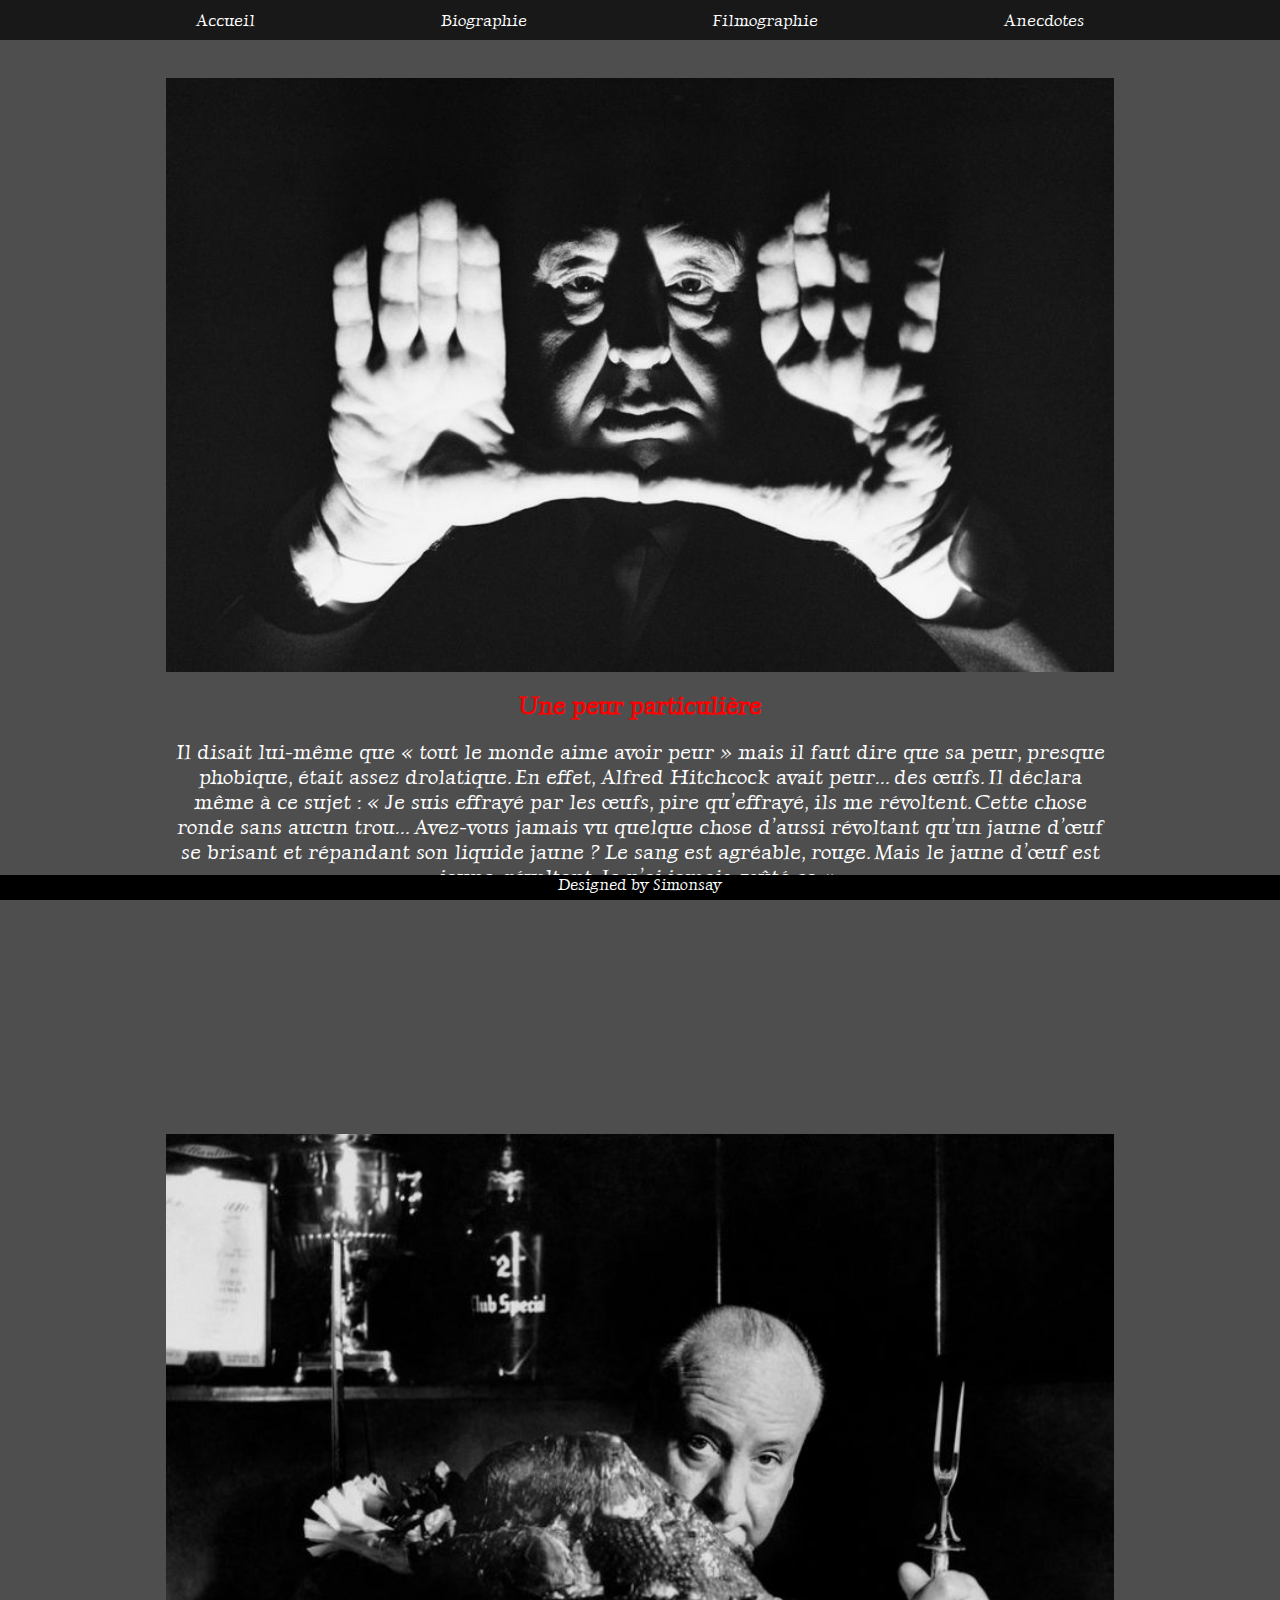
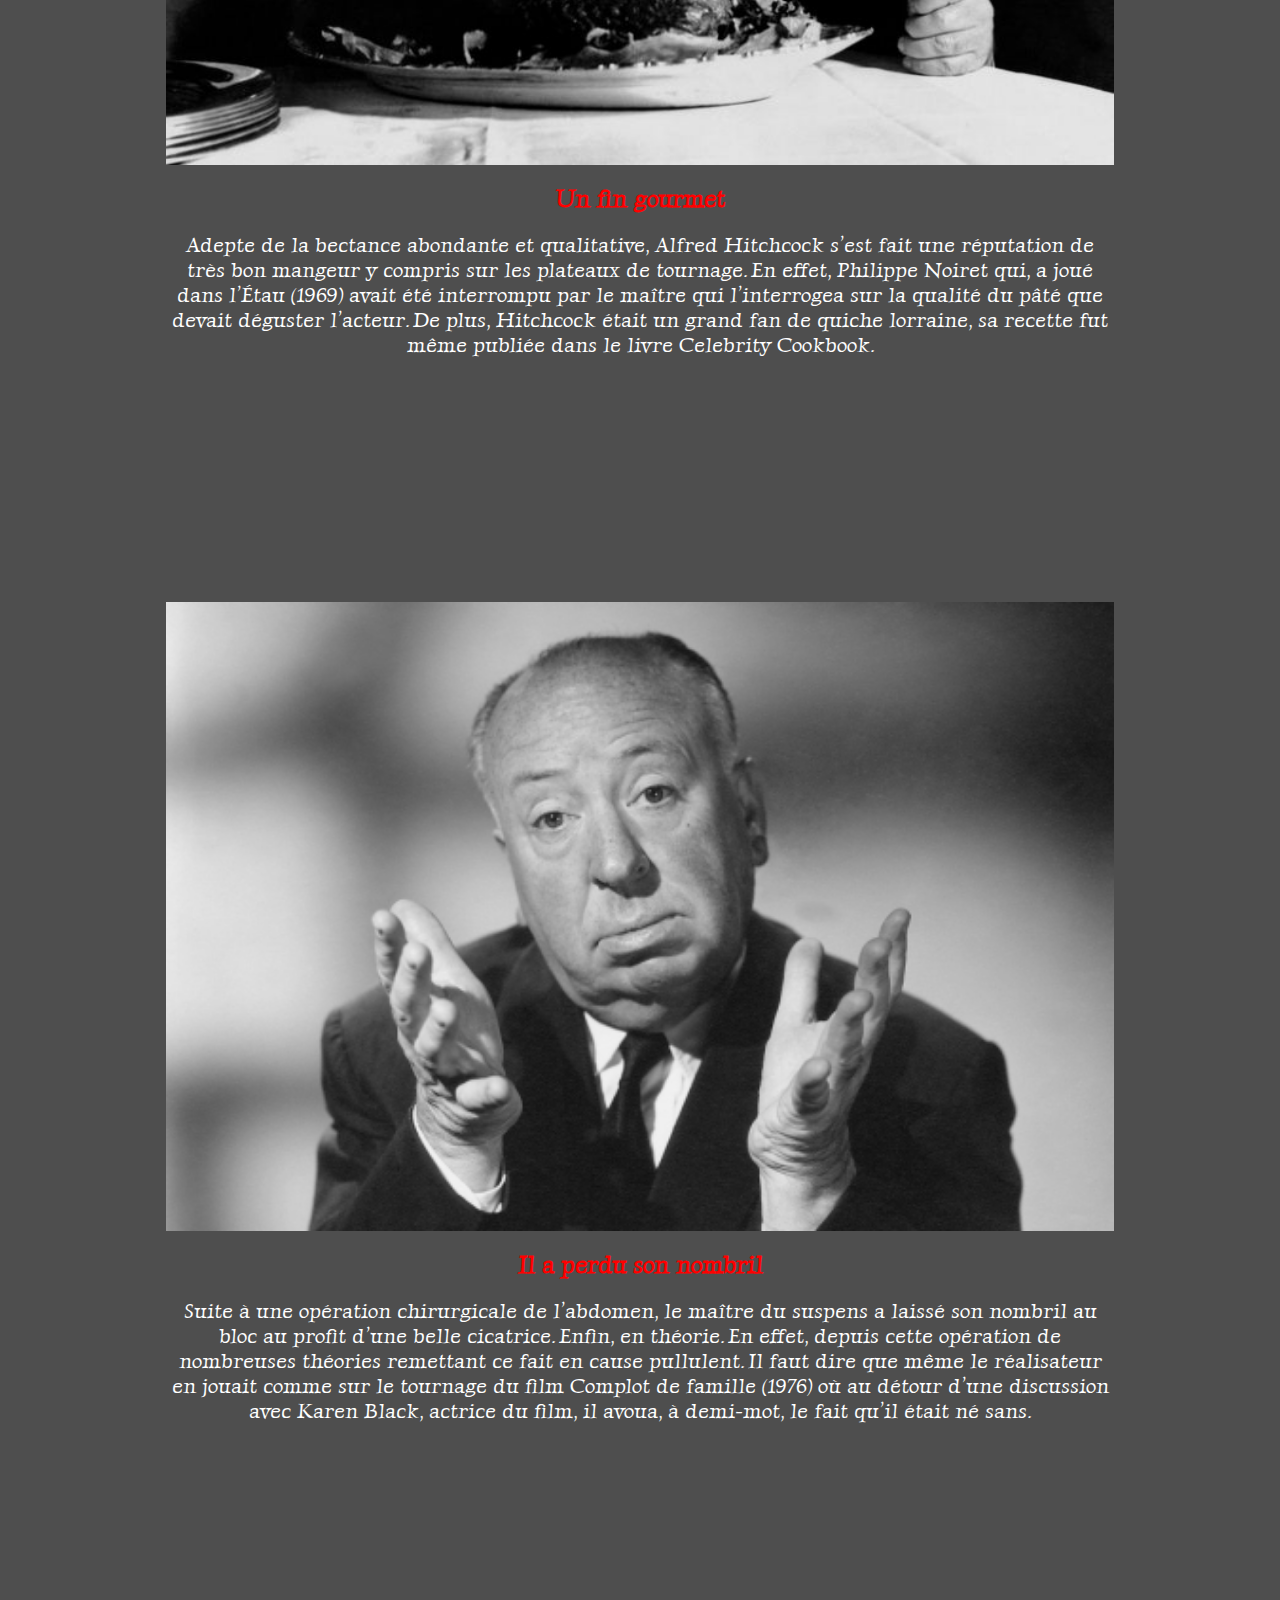
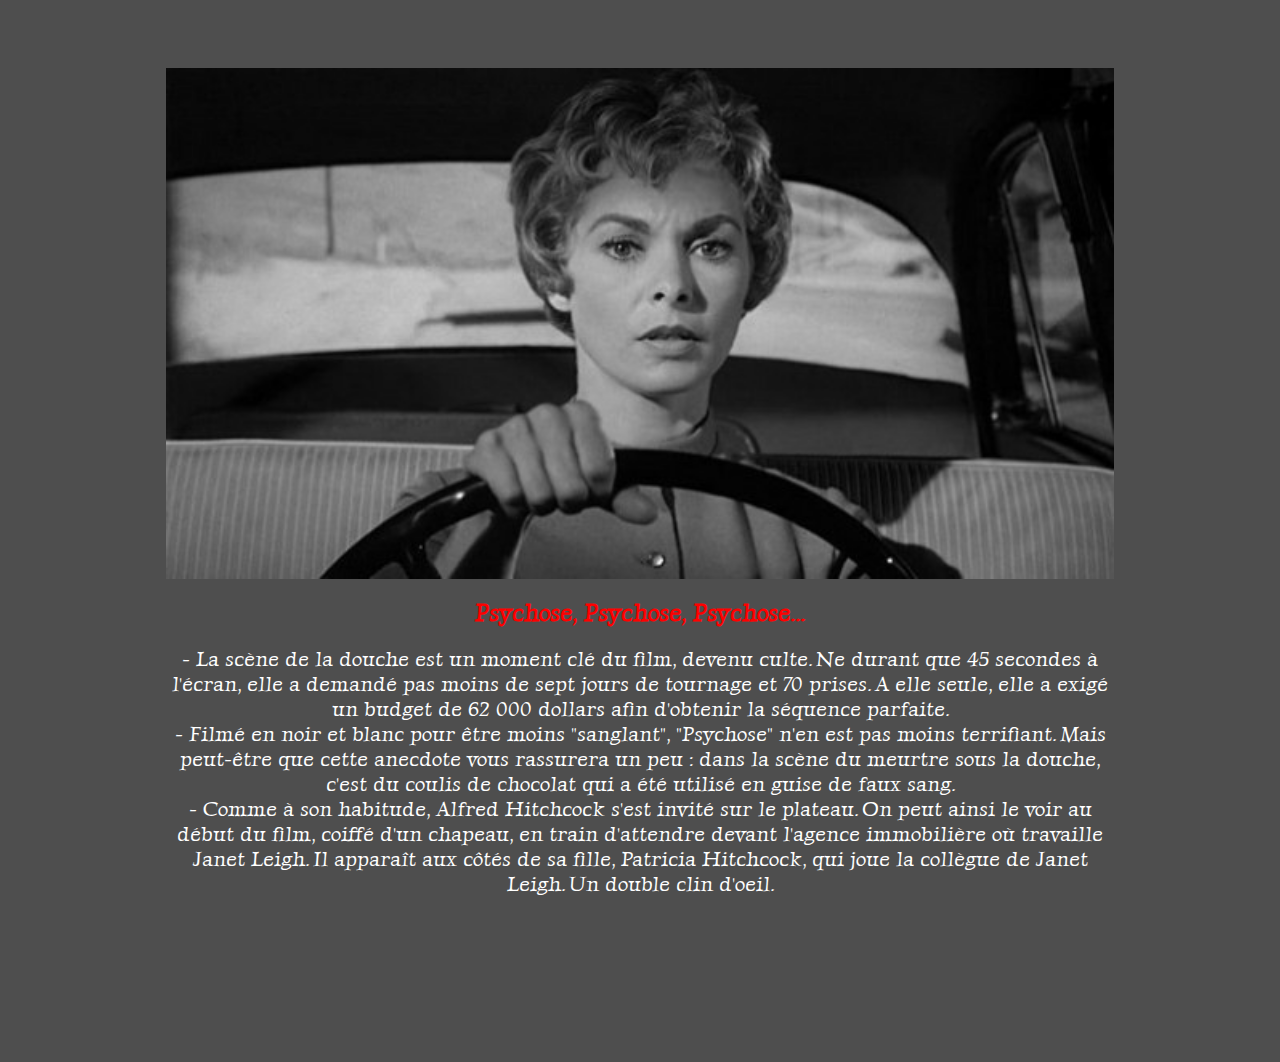
<file: Pages/anecdotes.html>
<!DOCTYPE html>
<html lang="fr">
  <head>
    <meta charset="UTF-8" />
    <meta http-equiv="X-UA-Compatible" content="IE=edge" />
    <meta name="viewport" content="width=device-width, initial-scale=1.0" />
    <title>Anecdotes</title>
    <link rel="stylesheet" href="../style/style.css" />
    <link rel="stylesheet" href="../style/anecdotes.css" />
  </head>
  <body>
    <header>
      <nav>
        <a href="../index.html">Accueil</a>
        <a href="../Pages/biographie.html">Biographie</a>
        <a href="../Pages/filmographie.html">Filmographie</a>
        <a href="">Anecdotes</a>
      </nav>
    </header>
    <main>
      <div class="contener">
        <div class="firstanecdote">
          <img src="../style/photo/838_hitchcock_1.jpg" alt="" />
          <br />
          <h2>Une peur particulière</h2>
          <br />
          <p>
            Il disait lui-même que « tout le monde aime avoir peur » mais il
            faut dire que sa peur, presque phobique, était assez drolatique. En
            effet, Alfred Hitchcock avait peur… des œufs. Il déclara même à ce
            sujet : « Je suis effrayé par les œufs, pire qu’effrayé, ils me
            révoltent. Cette chose ronde sans aucun trou… Avez-vous jamais vu
            quelque chose d’aussi révoltant qu’un jaune d’œuf se brisant et
            répandant son liquide jaune ? Le sang est agréable, rouge. Mais le
            jaune d’œuf est jaune, révoltant. Je n’ai jamais goûté ça. ».
          </p>
        </div>
        <div class="secondanecdote">
          <img src="../style/photo/food.jpg" alt="" />
          <br />
          <h2>Un fin gourmet</h2>
          <br />
          <p>
            Adepte de la bectance abondante et qualitative, Alfred Hitchcock
            s’est fait une réputation de très bon mangeur y compris sur les
            plateaux de tournage. En effet, Philippe Noiret qui, a joué dans
            l’Étau (1969) avait été interrompu par le maître qui l’interrogea
            sur la qualité du pâté que devait déguster l’acteur. De plus,
            Hitchcock était un grand fan de quiche lorraine, sa recette fut même
            publiée dans le livre Celebrity Cookbook.
          </p>
        </div>
        <div class="troisiemeanecdote">
          <img src="../style/photo/eh-oui.jpg" alt="" />
          <br />
          <h2>Il a perdu son nombril</h2>
          <br />
          <p>
            Suite à une opération chirurgicale de l’abdomen, le maître du
            suspens a laissé son nombril au bloc au profit d’une belle
            cicatrice. Enfin, en théorie. En effet, depuis cette opération de
            nombreuses théories remettant ce fait en cause pullulent. Il faut
            dire que même le réalisateur en jouait comme sur le tournage du film
            Complot de famille (1976) où au détour d’une discussion avec Karen
            Black, actrice du film, il avoua, à demi-mot, le fait qu’il était né
            sans.
          </p>
        </div>
        <div class="longueanecdote">
          <img src="../style/photo/psychose_1.jpg" alt="" />
          <br />
          <h2>Psychose, Psychose, Psychose...</h2>
          <br />
          <p>
            - La scène de la douche est un moment clé du film, devenu culte. Ne
            durant que 45 secondes à l'écran, elle a demandé pas moins de sept
            jours de tournage et 70 prises. A elle seule, elle a exigé un budget
            de 62 000 dollars afin d'obtenir la séquence parfaite. 
            <br>
            - Filmé en noir et blanc pour être moins "sanglant", "Psychose" n'en est pas
            moins terrifiant. Mais peut-être que cette anecdote vous rassurera
            un peu : dans la scène du meurtre sous la douche, c'est du coulis de
            chocolat qui a été utilisé en guise de faux sang. 
            <br>
            - Comme à son habitude, Alfred Hitchcock s'est invité sur le plateau. On peut
            ainsi le voir au début du film, coiffé d'un chapeau, en train
            d'attendre devant l'agence immobilière où travaille Janet Leigh. Il
            apparaît aux côtés de sa fille, Patricia Hitchcock, qui joue la
            collègue de Janet Leigh. Un double clin d'oeil.
          </p>
        </div>
      </div>
    </main>
    <footer>Designed by Simonsay</footer>
  </body>
</html>
</file>
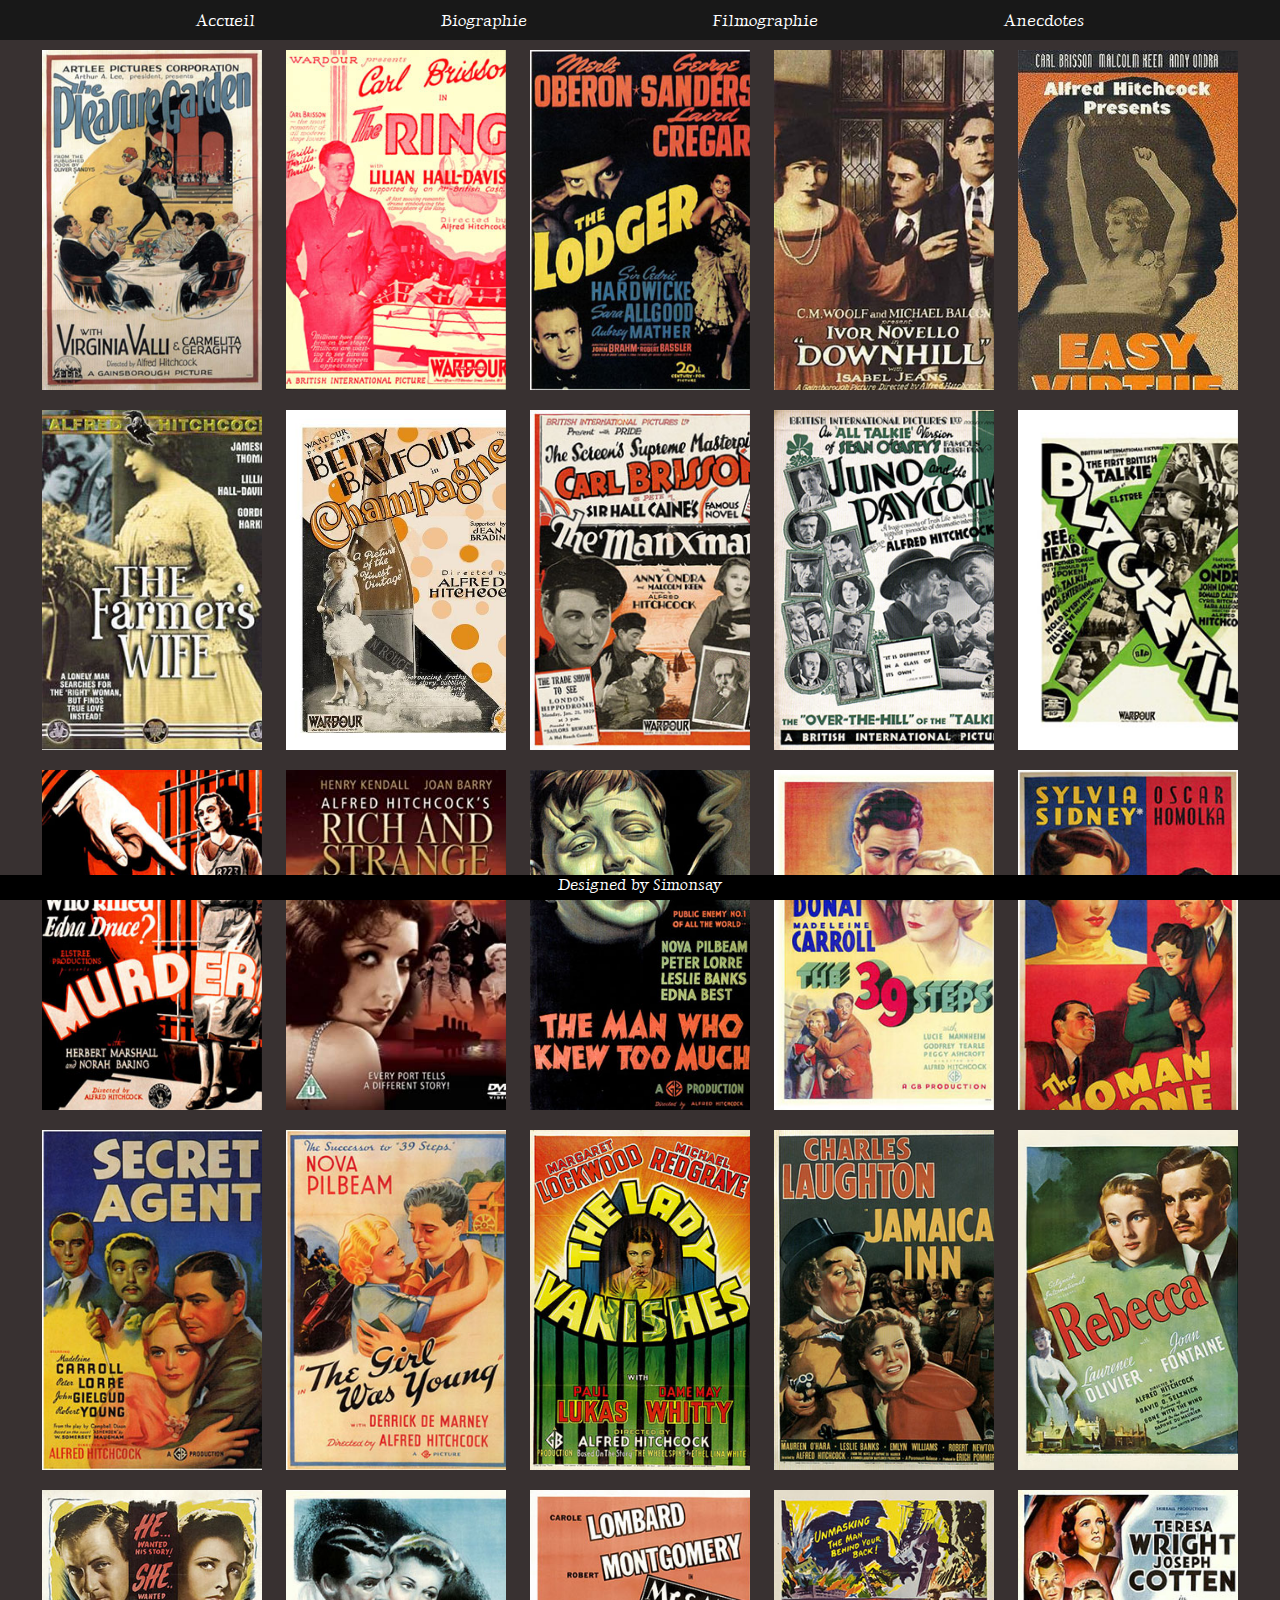
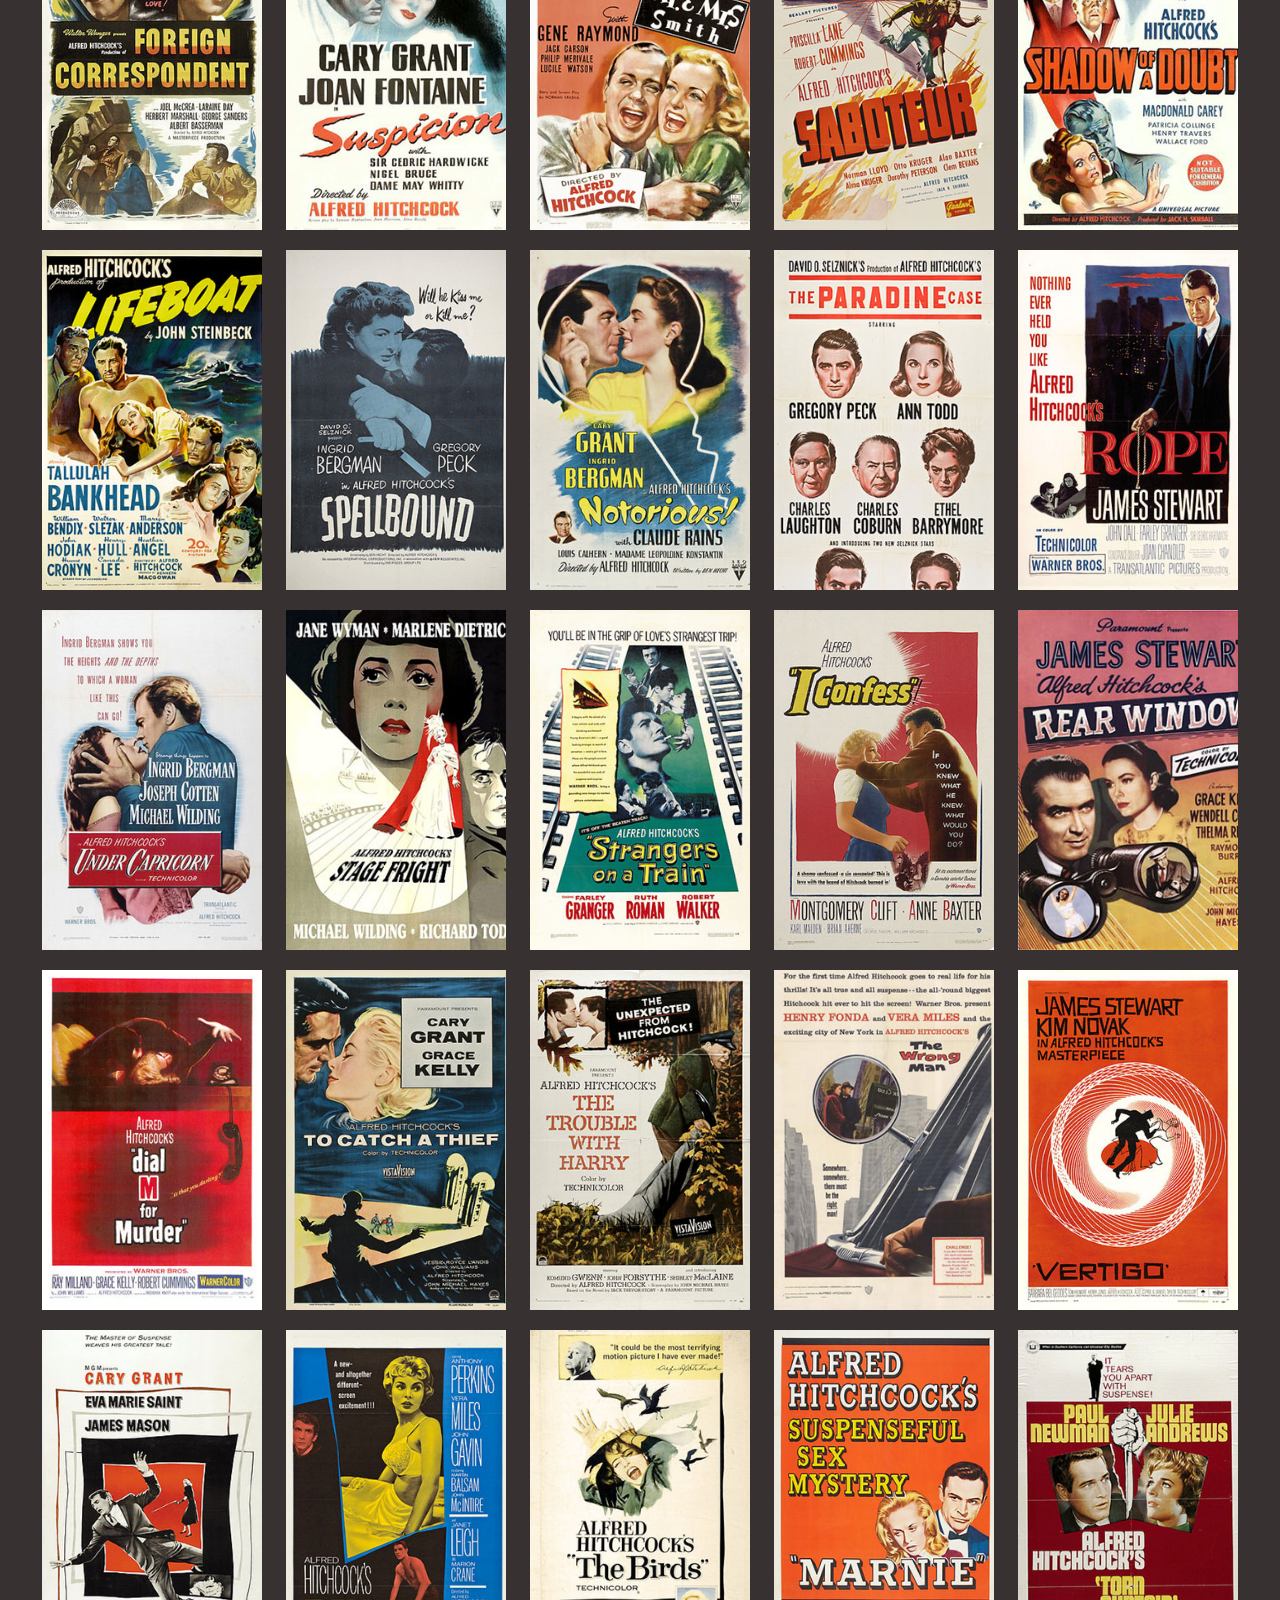
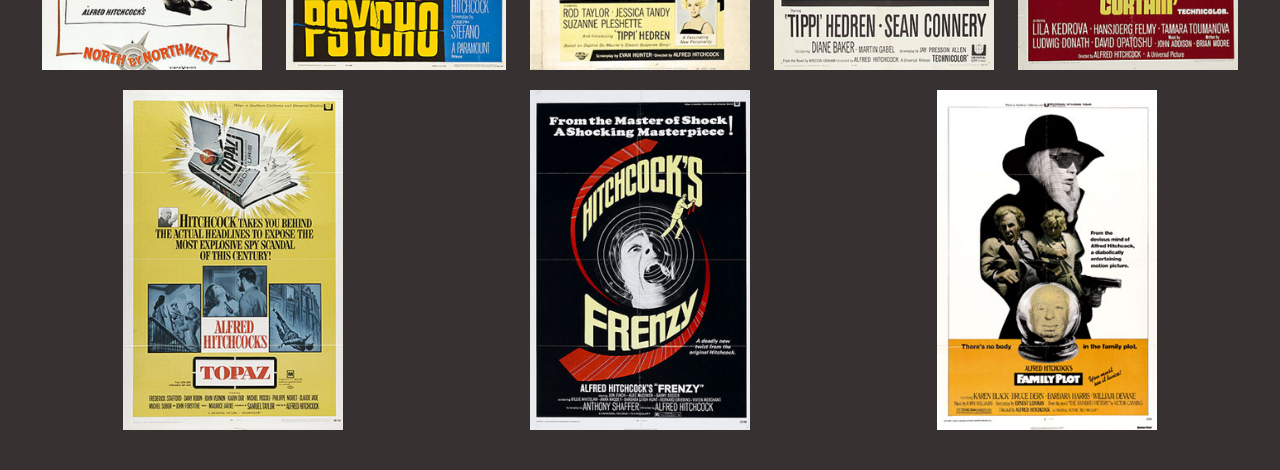
<file: Pages/filmographie.html>
<!DOCTYPE html>
<html lang="fr">
  <head>
    <meta charset="UTF-8" />
    <meta http-equiv="X-UA-Compatible" content="IE=edge" />
    <meta name="viewport" content="width=device-width, initial-scale=1.0" />
    <title>Filmographie</title>
    <link rel="stylesheet" href="../style/style.css" />
    <link rel="stylesheet" href="../style/filmographie.css" />
  </head>
  <body>
    <header>
      <nav>
        <a href="../index.html">Accueil</a>
        <a href="../Pages/biographie.html">Biographie</a>
        <a href="">Filmographie</a>
        <a href="../Pages/anecdotes.html">Anecdotes</a>
      </nav>
    </header>
    <main>
      <div id="boite1" class="boiteimage" onclick="">
        <div class="film">
          <div class="devant"></div>
          <div class="derriere">
            <h2>The Pleasure Garden</h2>
            <br />
            <h3>1925</h3>
            <br />
            <p>
              Deux choristes de music-hall se lient d'amitié et naviguent dans
              une série de relations difficiles.
            </p>
          </div>
        </div>
      </div>
      <div id="boite2" class="boiteimage">
        <div class="film">
          <div class="devant"></div>
          <div class="derriere">
            <h2>The Ring</h2>
            <br />
            <h3>1927</h3>
            <br />
            <p>
              Un boxeur amateur cherche une revanche après que sa fiancée ait
              trouvé du réconfort dans les bras de son rival, le champion
              d'Australie.
            </p>
          </div>
        </div>
      </div>
      <div id="boite3" class="boiteimage">
        <div class="film">
          <div class="devant"></div>
          <div class="derriere">
            <h2>The Lodger</h2>
            <br />
            <h3>1927</h3>
            <br />
            <p>
              Une propriétaire commence à soupçonner que son nouveau locataire
              est le tueur en série recherché par la police.
            </p>
          </div>
        </div>
      </div>
      <div id="boite4" class="boiteimage">
        <div class="film">
          <div class="devant"></div>
          <div class="derriere">
            <h2>Downhill</h2>
            <br />
            <h3>1927</h3>
            <br />
            <p>
              La vie d'un écolier est en proie à des mésaventures lorsqu'il
              prend la responsabilité du méfait d'un ami et est expulsé de
              l'école.
            </p>
          </div>
        </div>
      </div>
      <div id="boite5" class="boiteimage">
        <div class="film">
          <div class="devant"></div>
          <div class="derriere">
            <h2>Easy Virtue</h2>
            <br />
            <h3>1928</h3>
            <br />
            <p>
              Gênée et désireuse d'éviter le scandale, une divorcée tente de
              cacher son mariage passé à son nouveau mari et à sa famille aisée.
            </p>
          </div>
        </div>
      </div>
      <div id="boite6" class="boiteimage">
        <div class="film">
          <div class="devant"></div>
          <div class="derriere">
            <h2>The Farmer's Wife</h2>
            <br />
            <h3>1928</h3>
            <br />
            <p>
              Après le mariage de sa fille, un veuf d'âge moyen avec une ferme
              prospère veut se remarier mais a du mal à trouver la bonne femme.
            </p>
          </div>
        </div>
      </div>
      <div id="boite7" class="boiteimage">
        <div class="film">
          <div class="devant"></div>
          <div class="derriere">
            <h2>Champagne</h2>
            <br />
            <h3>1928</h3>
            <br />
            <p>
              Lorsqu'une héritière gâtée défie son père en s'enfuyant pour
              épouser son amant, son père feint la faillite et l'oblige à
              trouver un emploi.
            </p>
          </div>
        </div>
      </div>
      <div id="boite8" class="boiteimage">
        <div class="film">
          <div class="devant"></div>
          <div class="derriere">
            <h2>The Manxman</h2>
            <br />
            <h3>1929</h3>
            <br />
            <p>
              Deux amis d'enfance, un pauvre pêcheur et un avocat qui monte, se
              disputent lorsqu'ils tombent amoureux de la même fille.
            </p>
          </div>
        </div>
      </div>
      <div id="boite9" class="boiteimage">
        <div class="film">
          <div class="devant"></div>
          <div class="derriere">
            <h2>Juno and the Paycock</h2>
            <br />
            <h3>1929</h3>
            <br />
            <p>
              Pendant la révolution irlandaise, une famille apprend qu'elle va
              recevoir un héritage important, ce qui lui fait perdre de vue ce
              qui est vraiment important.
            </p>
          </div>
        </div>
      </div>
      <div id="boite10" class="boiteimage">
        <div class="film">
          <div class="devant"></div>
          <div class="derriere">
            <h2>Blackmail</h2>
            <br />
            <h3>1929</h3>
            <br />
            <p>
              Une femme qui tue un homme en état de légitime défense se retrouve
              à la fois suspecte dans une enquête pour meurtre et victime d'un
              maître chanteur.
            </p>
          </div>
        </div>
      </div>
      <div id="boite11" class="boiteimage">
        <div class="film">
          <div class="devant"></div>
          <div class="derriere">
            <h2>Murder!</h2>
            <br />
            <h3>1930</h3>
            <br />
            <p>
              Un juré dans un procès pour meurtre commence sa propre enquête
              après avoir réfléchi à son vote pour condamner un homme sur le
              point d'être exécuté.
            </p>
          </div>
        </div>
      </div>
      <div id="boite12" class="boiteimage">
        <div class="film">
          <div class="devant"></div>
          <div class="derriere">
            <h2>Rich and Strange</h2>
            <br />
            <h3>1931</h3>
            <br />
            <p>
              Un couple de la classe moyenne reçoit un généreux héritage et voit
              bientôt sa vie tranquille bouleversée lors d'une croisière
              aventureuse en Orient.
            </p>
          </div>
        </div>
      </div>
      <div id="boite13" class="boiteimage">
        <div class="film">
          <div class="devant"></div>
          <div class="derriere">
            <h2>The man who knew too much</h2>
            <br />
            <h3>1934</h3>
            <br />
            <p>
              Peu de temps après un braquage de bijoux, des étrangers commencent
              à arriver dans une maison vacante, on ne sait pas qui est un
              criminel et qui est là pour résoudre le crime.
            </p>
          </div>
        </div>
      </div>
      <div id="boite14" class="boiteimage">
        <div class="film">
          <div class="devant"></div>
          <div class="derriere">
            <h2>The 39 Steps</h2>
            <br />
            <h3>1935</h3>
            <br />
            <p>
              Un homme essaie d'aider un agent de contre-espionnage à déjouer un
              réseau d'espionnage, mais lorsque l'agent est tué, l'homme doit
              prouver sa propre innocence.
            </p>
          </div>
        </div>
      </div>
      <div id="boite15" class="boiteimage">
        <div class="film">
          <div class="devant"></div>
          <div class="derriere">
            <h2>Sabotage</h2>
            <br />
            <h3>1936</h3>
            <br />
            <p>
              Un directeur de cinéma appartenant à un gang de saboteurs
              étrangers est suspecté par sa femme et surveillé par un détective
              de Scotland Yard.
            </p>
          </div>
        </div>
      </div>
      <div id="boite16" class="boiteimage">
        <div class="film">
          <div class="devant"></div>
          <div class="derriere">
            <h2>Secret Agent</h2>
            <br />
            <h3>1936</h3>
            <br />
            <p>
              Lorsque trois agents britanniques sont envoyés en Suisse pour
              assassiner un espion allemand pendant la Première Guerre mondiale,
              deux d'entre eux ont des doutes sur la mission.
            </p>
          </div>
        </div>
      </div>
      <div id="boite17" class="boiteimage">
        <div class="film">
          <div class="devant"></div>
          <div class="derriere">
            <h2>Young and Innocent</h2>
            <br />
            <h3>1937</h3>
            <br />
            <p>
              Un écrivain accusé à tort de meurtre échappe à la garde à vue et
              demande l'aide d'une belle inconnue pour l'aider à prouver son
              innocence.
            </p>
          </div>
        </div>
      </div>
      <div id="boite18" class="boiteimage">
        <div class="film">
          <div class="devant"></div>
          <div class="derriere">
            <h2>The Lady Vanishes</h2>
            <br />
            <h3>1938</h3>
            <br />
            <p>
              Une jeune mondaine enquête lorsque son compagnon de voyage, une
              gouvernante âgée, disparaît lors d'un voyage en train à travers
              l'Europe continentale.
            </p>
          </div>
        </div>
      </div>
      <div id="boite19" class="boiteimage">
        <div class="film">
          <div class="devant"></div>
          <div class="derriere">
            <h2>Jamaica Inn</h2>
            <br />
            <h3>1939</h3>
            <br />
            <p>
              Une Irlandaise orpheline arrive au Jamaica Inn et découvre bientôt
              que son oncle est le chef des pirates qui organisent des naufrages
              à des fins lucratives.
            </p>
          </div>
        </div>
      </div>
      <div id="boite20" class="boiteimage">
        <div class="film">
          <div class="devant"></div>
          <div class="derriere">
            <h2>Rebecca</h2>
            <br />
            <h3>1940</h3>
            <br />
            <p>
              Dans une grande propriété de campagne à Cornwall, une mariée
              consciente d'elle-même est tourmentée par le souvenir persistant
              de la première épouse décédée de son mari.
            </p>
          </div>
        </div>
      </div>
      <div id="boite21" class="boiteimage">
        <div class="film">
          <div class="devant"></div>
          <div class="derriere">
            <h2>Foreign Correspondent</h2>
            <br />
            <h3>1940</h3>
            <br />
            <p>
              Un journaliste américain est chargé d'enquêter sur un traité
              secret entre deux pays européens et découvre un complot bien plus
              important.
            </p>
          </div>
        </div>
      </div>
      <div id="boite22" class="boiteimage">
        <div class="film">
          <div class="devant"></div>
          <div class="derriere">
            <h2>Suspicion</h2>
            <br />
            <h3>1941</h3>
            <br />
            <p>
              Une timide héritière est emportée par un charmant gentleman sans
              le sou. Peu de temps après leur mariage, elle soupçonne qu'il
              essaie de la tuer.
            </p>
          </div>
        </div>
      </div>
      <div id="boite23" class="boiteimage">
        <div class="film">
          <div class="devant"></div>
          <div class="derriere">
            <h2>Mr. & Mrs Smith</h2>
            <br />
            <h3>1941</h3>
            <br />
            <p>
              Un couple marié avec une relation heureuse mais instable découvre
              qu'en raison d'un accident des années plus tôt, ils ne sont pas
              légalement mariés.
            </p>
          </div>
        </div>
      </div>
      <div id="boite24" class="boiteimage">
        <div class="film">
          <div class="devant"></div>
          <div class="derriere">
            <h2>Saboteur</h2>
            <br />
            <h3>1942</h3>
            <br />
            <p>
              Accusé d'avoir déclenché l'incendie de l'usine d'avions qui a tué
              son meilleur ami, un homme prend la fuite et tente d'identifier le
              véritable saboteur.
            </p>
          </div>
        </div>
      </div>
      <div id="boite25" class="boiteimage">
        <div class="film">
          <div class="devant"></div>
          <div class="derriere">
            <h2>Shadow of a Doubt</h2>
            <br />
            <h3>1943</h3>
            <br />
            <p>
              La loyauté d'une jeune femme est mise à l'épreuve lorsque son
              oncle arrive pour une visite, suivi d'un détective qui le
              soupçonne d'être un tueur en série.
            </p>
          </div>
        </div>
      </div>
      <div id="boite26" class="boiteimage">
        <div class="film">
          <div class="devant"></div>
          <div class="derriere">
            <h2>Lifeboat</h2>
            <br />
            <h3>1944</h3>
            <br />
            <p>
              Après qu'un navire allié et un sous-marin allemand se soient
              coulés, des civils britanniques et américains à la dérive dans un
              canot de sauvetage sauvent un survivant allemand.
            </p>
          </div>
        </div>
      </div>
      <div id="boite27" class="boiteimage">
        <div class="film">
          <div class="devant"></div>
          <div class="derriere">
            <h2>Spellbound</h2>
            <br />
            <h3>1945</h3>
            <br />
            <p>
              Une femme psychanalyste dans un hôpital psychiatrique protège
              l'identité d'un patient amnésique tout en essayant de l'aider à se
              souvenir de son passé.
            </p>
          </div>
        </div>
      </div>
      <div id="boite28" class="boiteimage">
        <div class="film">
          <div class="devant"></div>
          <div class="derriere">
            <h2>Notorious!</h2>
            <br />
            <h3>1946</h3>
            <br />
            <p>
              La fille américaine d'un espion nazi condamné est recrutée pour
              infiltrer un groupe d'amis nazis qui vivent maintenant en Amérique
              du Sud.
            </p>
          </div>
        </div>
      </div>
      <div id="boite29" class="boiteimage">
        <div class="film">
          <div class="devant"></div>
          <div class="derriere">
            <h2>The Paradine Case</h2>
            <br />
            <h3>1947</h3>
            <br />
            <p>
              Un avocat anglais marié tombe amoureux d'un empoisonneur accusé
              qu'il défend, affectant sa relation avec sa femme.
            </p>
          </div>
        </div>
      </div>
      <div id="boite30" class="boiteimage">
        <div class="film">
          <div class="devant"></div>
          <div class="derriere">
            <h2>Rope</h2>
            <br />
            <h3>1948</h3>
            <br />
            <p>
              Deux jeunes hommes étranglent un ancien camarade de classe,
              cachent son corps dans leur maison, puis organisent un dîner pour
              les amis et la famille de la victime.
            </p>
          </div>
        </div>
      </div>
      <div id="boite31" class="boiteimage">
        <div class="film">
          <div class="devant"></div>
          <div class="derriere">
            <h2>Under Capricorn</h2>
            <br />
            <h3>1949</h3>
            <br />
            <p>
              Un jeune homme se rend en Australie et retrouve son amour
              d'enfance, qui est maintenant marié, alcoolique et qui cache de
              sombres secrets.
            </p>
          </div>
        </div>
      </div>
      <div id="boite32" class="boiteimage">
        <div class="film">
          <div class="devant"></div>
          <div class="derriere">
            <h2>Stage Fright</h2>
            <br />
            <h3>1950</h3>
            <br />
            <p>
              Une starlette en herbe tente de prouver l'innocence de son ami
              alors qu'il est soupçonné d'avoir tué le mari d'une célèbre
              actrice de théâtre.
            </p>
          </div>
        </div>
      </div>
      <div id="boite33" class="boiteimage">
        <div class="film">
          <div class="devant"></div>
          <div class="derriere">
            <h2>Stranger on a Train</h2>
            <br />
            <h3>1951</h3>
            <br />
            <p>
              Un mondain déterminé explique un complot meurtrier à une star du
              tennis, dans lequel ils tueraient chacun une personne choisie par
              l'autre.
            </p>
          </div>
        </div>
      </div>
      <div id="boite34" class="boiteimage">
        <div class="film">
          <div class="devant"></div>
          <div class="derriere">
            <h2>I Confess</h2>
            <br />
            <h3>1953</h3>
            <br />
            <p>
              Un prêtre au centre d'une enquête pour meurtre est incapable de
              révéler qu'il a déjà entendu les aveux du véritable meurtrier.
            </p>
          </div>
        </div>
      </div>
      <div id="boite35" class="boiteimage">
        <div class="film">
          <div class="devant"></div>
          <div class="derriere">
            <h2>Rear Window</h2>
            <br />
            <h3>1954</h3>
            <br />
            <p>
              Un photographe confiné dans un fauteuil roulant après un accident
              espionne ses voisins et soupçonne l'un d'eux d'être un meurtrier.
            </p>
          </div>
        </div>
      </div>
      <div id="boite36" class="boiteimage">
        <div class="film">
          <div class="devant"></div>
          <div class="derriere">
            <h2>Dial M for Murder</h2>
            <br />
            <h3>1954</h3>
            <br />
            <p>
              Un professionnel du tennis à la retraite mène un complot élaboré
              pour assassiner sa femme après avoir découvert sa liaison avec un
              écrivain américain.
            </p>
          </div>
        </div>
      </div>
      <div id="boite37" class="boiteimage">
        <div class="film">
          <div class="devant"></div>
          <div class="derriere">
            <h2>To catch a Thief</h2>
            <br />
            <h3>1955</h3>
            <br />
            <p>
              Lorsqu'un chat cambrioleur s'attaque à de riches touristes sur la
              Côte d'Azur, un voleur réformé intervient pour prouver son
              innocence.
            </p>
          </div>
        </div>
      </div>
      <div id="boite38" class="boiteimage">
        <div class="film">
          <div class="devant"></div>
          <div class="derriere">
            <h2>The Trouble with Harry</h2>
            <br />
            <h3>1955</h3>
            <br />
            <p>
              Un homme meurt dans une communauté tranquille de la
              Nouvelle-Angleterre et ses voisins ont des idées très différentes
              sur ce qu'il faut faire du corps.
            </p>
          </div>
        </div>
      </div>
      <div id="boite39" class="boiteimage">
        <div class="film">
          <div class="devant"></div>
          <div class="derriere">
            <h2>The Wrong Man</h2>
            <br />
            <h3>1956</h3>
            <br />
            <p>
              L'histoire vraie d'un homme innocent de New York arrêté et jugé
              pour vol dans un bureau d'assurance.
            </p>
          </div>
        </div>
      </div>
      <div id="boite40" class="boiteimage">
        <div class="film">
          <div class="devant"></div>
          <div class="derriere">
            <h2>Vertigo</h2>
            <br />
            <h3>1958</h3>
            <br />
            <p>
              Un détective de police à la retraite atteint d'acrophobie devient
              obsédé par la femme d'un ami alors qu'il enquête sur elle.
            </p>
          </div>
        </div>
      </div>
      <div id="boite41" class="boiteimage">
        <div class="film">
          <div class="devant"></div>
          <div class="derriere">
            <h2>North by Northwest</h2>
            <br />
            <h3>1959</h3>
            <br />
            <p>
              Lorsque des espions confondent un publicitaire new-yorkais
              déconcerté avec un agent du gouvernement, il s'enfuit à travers le
              pays pour s'échapper.
            </p>
          </div>
        </div>
      </div>
      <div id="boite42" class="boiteimage">
        <div class="film">
          <div class="devant"></div>
          <div class="derriere">
            <h2>Psycho</h2>
            <br />
            <h3>1960</h3>
            <br />
            <p>
              Une secrétaire en fuite avec de l'argent volé s'enregistre dans un
              motel tenu par un jeune homme dominé par sa mère.
            </p>
          </div>
        </div>
      </div>
      <div id="boite43" class="boiteimage">
        <div class="film">
          <div class="devant"></div>
          <div class="derriere">
            <h2>The Birds</h2>
            <br />
            <h3>1963</h3>
            <br />
            <p>
              Une mondaine de San Francisco suit son amour pour une ville
              californienne assiégée par d'étranges attaques d'oiseaux.
            </p>
          </div>
        </div>
      </div>
      <div id="boite44" class="boiteimage">
        <div class="film">
          <div class="devant"></div>
          <div class="derriere">
            <h2>Marnie</h2>
            <br />
            <h3>1964</h3>
            <br />
            <p>
              L'histoire d'une voleuse habituelle qui épouse un homme déterminé
              à l'aider à faire face à ses problèmes psychologiques.
            </p>
          </div>
        </div>
      </div>
      <div id="boite45" class="boiteimage">
        <div class="film">
          <div class="devant"></div>
          <div class="derriere">
            <h2>Torn Curtain</h2>
            <br />
            <h3>1966</h3>
            <br />
            <p>
              Un scientifique américain se fait passer pour un transfuge dans le
              cadre d'une mission visant à acquérir et à s'échapper avec une
              formule secrète.
            </p>
          </div>
        </div>
      </div>
      <div id="boite46" class="boiteimage">
        <div class="film">
          <div class="devant"></div>
          <div class="derriere">
            <h2>Topaz</h2>
            <br />
            <h3>1969</h3>
            <br />
            <p>
              Un agent de renseignement français travaille avec un responsable
              américain pour enquêter sur les activités russes à Cuba.
            </p>
          </div>
        </div>
      </div>
      <div id="boite47" class="boiteimage">
        <div class="film">
          <div class="devant"></div>
          <div class="derriere">
            <h2>Frenzy</h2>
            <br />
            <h3>1972</h3>
            <br />
            <p>
              Un étrangleur londonien suave assassine des femmes londoniennes
              avec une cravate et la police soupçonne un homme innocent.
            </p>
          </div>
        </div>
      </div>
      <div id="boite48" class="boiteimage">
        <div class="film">
          <div class="devant"></div>
          <div class="derriere">
            <h2>Family Plot</h2>
            <br />
            <h3>1976</h3>
            <br />
            <p>
              Une fausse voyante et son petit ami se retrouvent mêlés à un
              complot de meurtre alors qu'ils recherchent un héritier disparu.
            </p>
          </div>
        </div>
      </div>
    </main>
    <footer>Designed by Simonsay</footer>
  </body>
</html>
</file>
<file: style/style.css>
@import url('https://fonts.googleapis.com/css2?family=Luxurious+Roman&display=swap');

*{
    box-sizing: border-box;
    margin: 0;
    padding: 0;
    font-family: 'Luxurious Roman', cursive;

}
nav {
    display: flex;
    position: fixed;
    top: 0;
    left: 0;
    width: 100%;
    justify-content: space-evenly;
    padding: 10px;
    text-align:center ;   
    color: white;
    background-color: rgb(24, 24, 24);
    z-index: 10;
    min-width: 380px;
}
a {
    text-decoration: none; 
    color: white; 
    font-size: 17px;
}
.black {
    display: flex;
    flex-direction: column;
    justify-content: center;
    height: 100vh;
    background-color: rgb(0, 0, 0);

    gap: 20px;
    min-width: 380px;

}
.image {
    height: 60%;
    width: 90%;
    text-align: center;
}
#img1 {
    margin: auto;
    width: 80%;
    height: 100%;
    object-fit: contain;
}
.titre {
    height: auto;

}
p {
    color: white;
    font-size: 40px;
    text-align: center;
}
.photographie {
    position: relative;
    height: 100vh;
    width: 100%;

}
.photographie video {
    height: 100%;
    width: 100%;
    object-fit: cover;
}
footer {
    position: fixed;
    bottom: 0;
    width: 100%;
    height: 25px;
    background-color: black;
    color: white;
    text-align: center;
}
@media screen and (min-width: 1044px){
    .titre {
        display: block;
        position: absolute;
        left: 50%;
        top: 40%;
    }
    p {
        font-size: 60px;
    }
}
@media screen and (max-width: 320px){
    a {
        font-size: 13px;
    }
}
</file>
<file: style/anecdotes.css>
@import url('https://fonts.googleapis.com/css2?family=Luxurious+Roman&display=swap');

*{
    box-sizing: border-box;
    margin: 0;
    padding: 0;
    font-family: 'Luxurious Roman', cursive;
}
.contener {
    display: flex;
    flex-direction: column;
    background-color: rgb(78, 78, 78);

}
.firstanecdote, .secondanecdote, .troisiemeanecdote, .longueanecdote {
    display: flex;
    flex-direction: column;
    margin-top: 40px;
    margin-left: 10%;
    margin-right: 10%;
    margin-bottom: 10%;
    padding: 3%;
    text-align: center;
    align-items: center;
}
img {
    width: 100%;
    height: 25%;
}
p {
    font-size: 21px;
}
h2 {
    color: red;
}
</file>
<file: style/filmographie.css>
@import url("https://fonts.googleapis.com/css2?family=Luxurious+Roman&display=swap");

* {
  box-sizing: border-box;
  margin: 0;
  padding: 0;
  font-family: "Luxurious Roman", cursive;
}

h3 {
  color: red;
  font-size: 25px;
}
p {
  font-size: 20px;
}
main {
  display: flex;
  flex-direction: row;
  flex-wrap: wrap;
  padding: 40px;
  padding-top: 50px;
  justify-content: space-around;
  gap: 20px;
  background-color: rgb(56, 49, 49);
}
.boiteimage {
  display: flex;
  background-color: transparent;
  width: 220px;
  height: 340px;
  perspective: 1000px;
}
.film {
  position: relative;
  width: 100%;
  height: 100%;
  text-align: center;
  transition: transform 1.5s;
  transform-style: preserve-3d;
}
.boiteimage:hover .film {
  transform: rotateY(180deg);
}
.devant,
.derriere {
  position: absolute;
  width: 100%;
  height: 100%;
  backface-visibility: hidden;
}
.derriere {
  background-color: #000000;
  color: #ffffff;
  transform: rotateY(180deg);
}
#boite1 .devant {
  background-image: url(../style/photo/Filmographie/filmo-the-pleasure-garden.jpg);
  background-size: cover;
}
#boite2 .devant {
  background-image: url(../style/photo/Filmographie/filmo-the-ring.jpg);
  background-size: cover;
}
#boite3 .devant {
  background-image: url(../style/photo/Filmographie/filmo-the-lodger.jpg);
  background-size: cover;
}
#boite4 .devant {
  background-image: url(../style/photo/Filmographie/filmo-downhill.jpg);
  background-size: cover;
}
#boite5 .devant {
  background-image: url(../style/photo/Filmographie/filmo-easy-virtue.jpg);
  background-size: cover;
}
#boite6 .devant {
  background-image: url(../style/photo/Filmographie/filmo-the-farmers-wife.jpg);
  background-size: cover;
}
#boite7 .devant {
  background-image: url(../style/photo/Filmographie/champagne-1928.jpeg);
  background-size: cover;
}
#boite8 .devant {
  background-image: url(../style/photo/Filmographie/filmo-the-manxman.jpg);
  background-size: cover;
}
#boite9 .devant {
  background-image: url(../style/photo/Filmographie/filmo-juno-and-the-paycock.jpg);
  background-size: cover;
}
#boite10 .devant {
  background-image: url(../style/photo/Filmographie/filmo-blackmail.jpg);
  background-size: cover;
}
#boite11 .devant {
  background-image: url(../style/photo/Filmographie/filmo-murder.jpg);
  background-size: cover;
}
#boite12 .devant {
  background-image: url(../style/photo/Filmographie/rich-and.jpg);
  background-size: cover;
}
#boite13 .devant {
  background-image: url(../style/photo/Filmographie/filmo-the-man-who-knew-too-much.jpg);
  background-size: cover;
}
#boite14 .devant {
  background-image: url(../style/photo/Filmographie/filmo-the-39-steps.jpg);
  background-size: cover;
}
#boite15 .devant {
  background-image: url(../style/photo/Filmographie/filmo-sabotage.jpg);
  background-size: cover;
}
#boite16 .devant {
  background-image: url(../style/photo/Filmographie/filmo-secret-agent.jpg);
  background-size: cover;
}
#boite17 .devant {
  background-image: url(../style/photo/Filmographie/filmo-young-and-innocent.jpg);
  background-size: cover;
}
#boite18 .devant {
  background-image: url(../style/photo/Filmographie/filmo-the-lady-vanishes.jpg);
  background-size: cover;
}
#boite19 .devant {
  background-image: url(../style/photo/Filmographie/filmo-jamaica-inn.jpg);
  background-size: cover;
}
#boite20 .devant {
  background-image: url(../style/photo/Filmographie/filmo-rebecca.jpg);
  background-size: cover;
}
#boite21 .devant {
  background-image: url(../style/photo/Filmographie/filmo-foreign-correspondent.jpg);
  background-size: cover;
}
#boite22 .devant {
  background-image: url(../style/photo/Filmographie/filmo-suspicion.jpg);
  background-size: cover;
}
#boite23 .devant {
  background-image: url(../style/photo/Filmographie/filmo-mr-and-mrs-smith.jpg);
  background-size: cover;
}
#boite24 .devant {
  background-image: url(../style/photo/Filmographie/filmo-saboteur.jpg);
  background-size: cover;
}
#boite25 .devant {
  background-image: url(../style/photo/Filmographie/filmo-shadow-of-a-doubt.jpg);
  background-size: cover;
}
#boite26 .devant {
  background-image: url(../style/photo/Filmographie/filmo-lifeboat.jpg);
  background-size: cover;
}
#boite27 .devant {
  background-image: url(../style/photo/Filmographie/filmo-spellbound.jpg);
  background-size: cover;
}
#boite28 .devant {
  background-image: url(../style/photo/Filmographie/filmo-notorious.jpg);
  background-size: cover;
}
#boite29 .devant {
  background-image: url(../style/photo/Filmographie/filmo-the-paradine-case.jpg);
  background-size: cover;
}
#boite30 .devant {
  background-image: url(../style/photo/Filmographie/filmo-rope.jpg);
  background-size: cover;
}
#boite31 .devant {
  background-image: url(../style/photo/Filmographie/filmo-under-capricorn.jpg);
  background-size: cover;
}
#boite32 .devant {
  background-image: url(../style/photo/Filmographie/filmo-stage-fright.jpg);
  background-size: cover;
}
#boite33 .devant {
  background-image: url(../style/photo/Filmographie/filmo-strangers-on-a-train.jpg);
  background-size: cover;
}
#boite34 .devant {
  background-image: url(../style/photo/Filmographie/filmo-i-confess.jpg);
  background-size: cover;
}
#boite35 .devant {
  background-image: url(../style/photo/Filmographie/filmo-rear-window.jpg);
  background-size: cover;
}
#boite36 .devant {
  background-image: url(../style/photo/Filmographie/filmo-dial-m-for-murder.jpg);
  background-size: cover;
}
#boite37 .devant {
  background-image: url(../style/photo/Filmographie/filmo-to-catch-a-thief.jpg);
  background-size: cover;
}
#boite38 .devant {
  background-image: url(../style/photo/Filmographie/filmo-the-trouble-with-harry.jpg);
  background-size: cover;
}
#boite39 .devant {
  background-image: url(../style/photo/Filmographie/filmo-the-wrong-man.jpg);
  background-size: cover;
}
#boite40 .devant {
  background-image: url(../style/photo/Filmographie/filmo-vertigo.jpg);
  background-size: cover;
}
#boite41 .devant {
  background-image: url(../style/photo/Filmographie/filmo-north-by-northwest.jpg);
  background-size: cover;
}
#boite42 .devant {
  background-image: url(../style/photo/Filmographie/filmo-psycho.jpg);
  background-size: cover;
}
#boite43 .devant {
  background-image: url(../style/photo/Filmographie/filmo-the-birds.jpg);
  background-size: cover;
}
#boite44 .devant {
  background-image: url(../style/photo/Filmographie/filmo-marnie.jpg);
  background-size: cover;
}
#boite45 .devant {
  background-image: url(../style/photo/Filmographie/filmo-torn-curtain.jpg);
  background-size: cover;
}
#boite46 .devant {
  background-image: url(../style/photo/Filmographie/filmo-topaz.jpg);
  background-size: cover;
}
#boite47 .devant {
  background-image: url(../style/photo/Filmographie/filmo-frenzy.jpg);
  background-size: cover;
}
#boite48 .devant {
  background-image: url(../style/photo/Filmographie/filmo-family-plot.jpg);
  background-size: cover;
}
</file>
